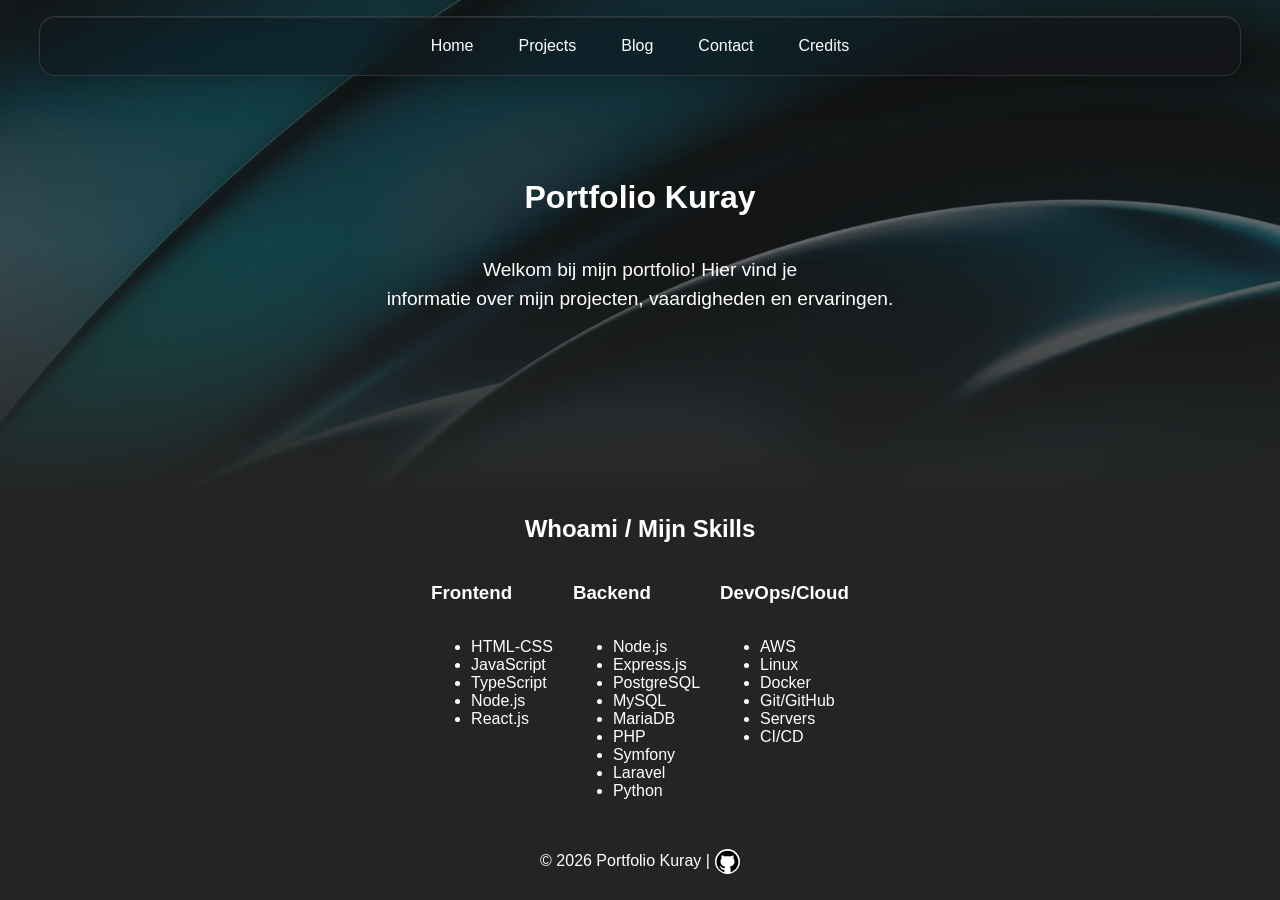
<file: index.html>
<!DOCTYPE html>
<html lang="en">

<head>
    <meta charset="UTF-8">
    <meta name="viewport" content="width=device-width, initial-scale=1.0">
    <title>Portfolio Kuray</title>
    <link rel="stylesheet" href="./style.css">
</head>

<body>
    <nav>
        <a class="btn" href="./index.html">Home</a>
        <a class="btn" href="./projects.html">Projects</a>
        <a class="btn" href="./blog.html">Blog</a>
        <a class="btn" href="./contact.html">Contact</a>
        <a class="btn" href="./credits.html">Credits</a>
    </nav>

    <main>
        <header class="hero">
            <h1>Portfolio Kuray</h1>
            <p class="hero-text">
                Welkom bij mijn portfolio! Hier vind je
                <br>
                informatie over mijn projecten, vaardigheden en ervaringen.
            </p>
        </header>

        <section aria-labelledby="skills-heading">
            <h2 id="skills-heading">Whoami / Mijn Skills</h2>
            <article class="whoami">
                <div class="whoami-container">
                    <div class="card-row">
                        <h3>Frontend</h3>
                        <ul>
                            <li>HTML-CSS</li>
                            <li>JavaScript</li>
                            <li>TypeScript</li>
                            <li>Node.js</li>
                            <li>React.js</li>
                        </ul>
                    </div>

                    <div class="card-row">
                        <h3>Backend</h3>
                        <ul>
                            <li>Node.js</li>
                            <li>Express.js</li>
                            <li>PostgreSQL</li>
                            <li>MySQL</li>
                            <li>MariaDB</li>
                            <li>PHP</li>
                            <li>Symfony</li>
                            <li>Laravel</li>
                            <li>Python</li>
                        </ul>
                    </div>

                    <div class="card-row">
                        <h3>DevOps/Cloud</h3>
                        <ul>
                            <li>AWS</li>
                            <li>Linux</li>
                            <li>Docker</li>
                            <li>Git/GitHub</li>
                            <li>Servers</li>
                            <li>CI/CD</li>
                        </ul>
                    </div>
                </div>
            </article>
        </section>
    </main>

    <footer>
        <div class="footer-copyright">
            <p>&copy; 2026 Portfolio Kuray | </p>
            <a target="_blank" href="https://github.com/JustKurayy">
                <img class="logo" src="./assets/img/github.svg" title="GitHub" alt="GitHub Logo" width="25"
                    height="25">
            </a>
        </div>
    </footer>
</body>

</html>
</file>
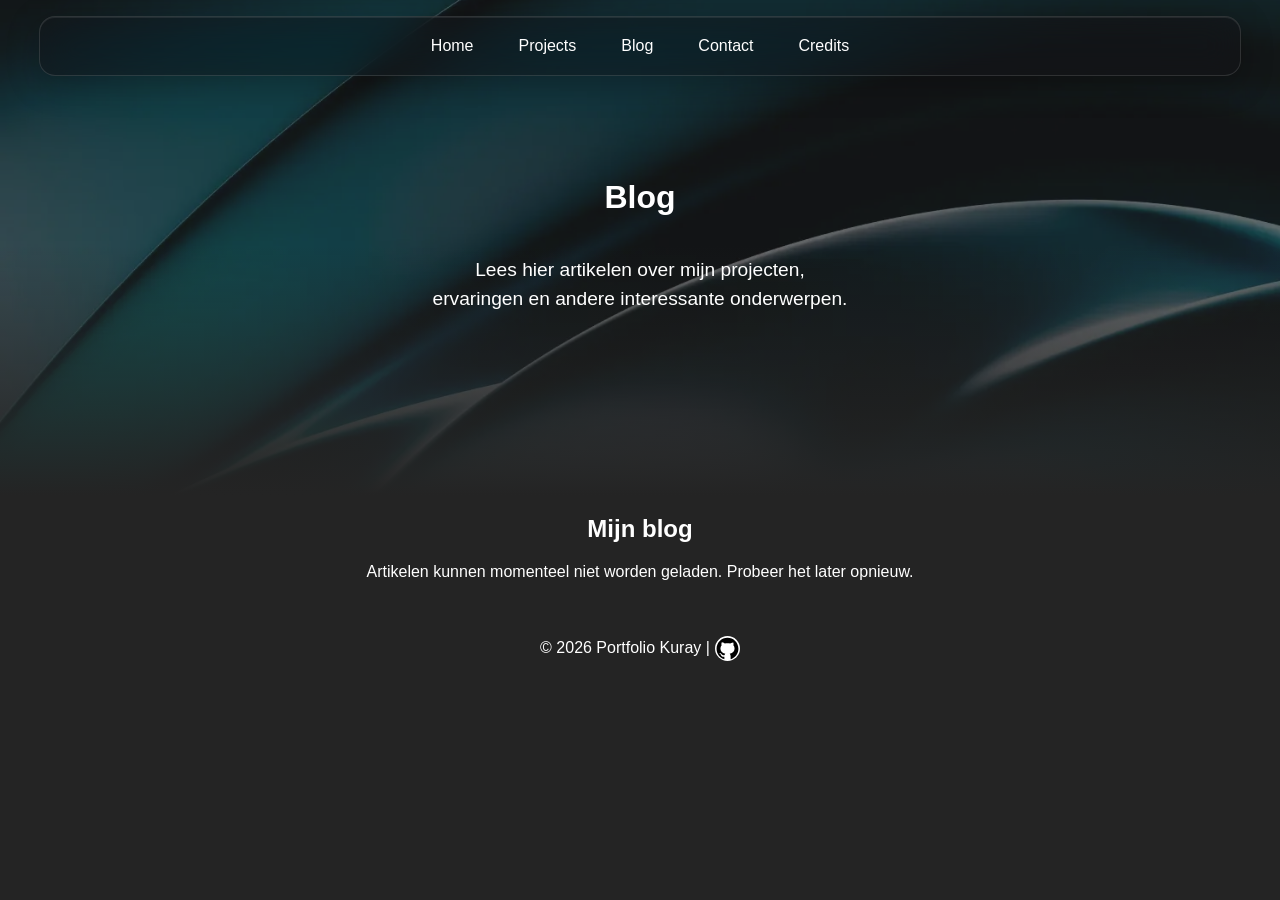
<file: blog.html>
<!DOCTYPE html>
<html lang="en">

<head>
    <meta charset="UTF-8">
    <meta name="viewport" content="width=device-width, initial-scale=1.0">
    <title>Portfolio Kuray</title>
    <link rel="stylesheet" href="./style.css">
</head>

<body>
    <nav>
        <a class="btn" href="./index.html">Home</a>
        <a class="btn" href="./projects.html">Projects</a>
        <a class="btn" href="./blog.html">Blog</a>
        <a class="btn" href="./contact.html">Contact</a>
        <a class="btn" href="./credits.html">Credits</a>
    </nav>

    <main>
        <header class="hero">
            <h1>Blog</h1>
            <p class="hero-text">
                Lees hier artikelen over mijn projecten,
                <br>
                ervaringen en andere interessante onderwerpen.
            </p>
        </header>

        <section aria-labelledby="blog-heading">
            <h2 id="blog-heading">Mijn blog</h2>
            <p id="game-status" class="status" aria-live="polite">Artikelen worden geladen.</p>
            <article id="game-list" class="card-container"></article>
        </section>
    </main>

    <footer>
        <div class="footer-copyright">
            <p>&copy; 2026 Portfolio Kuray | </p>
            <a target="_blank" href="https://github.com/JustKurayy">
                <img class="logo" src="./assets/img/github.svg" title="GitHub" alt="GitHub Logo" width="25"
                    height="25">
            </a>
        </div>
    </footer>
    <script src="./app.js" defer></script>
</body>

</html>
</file>
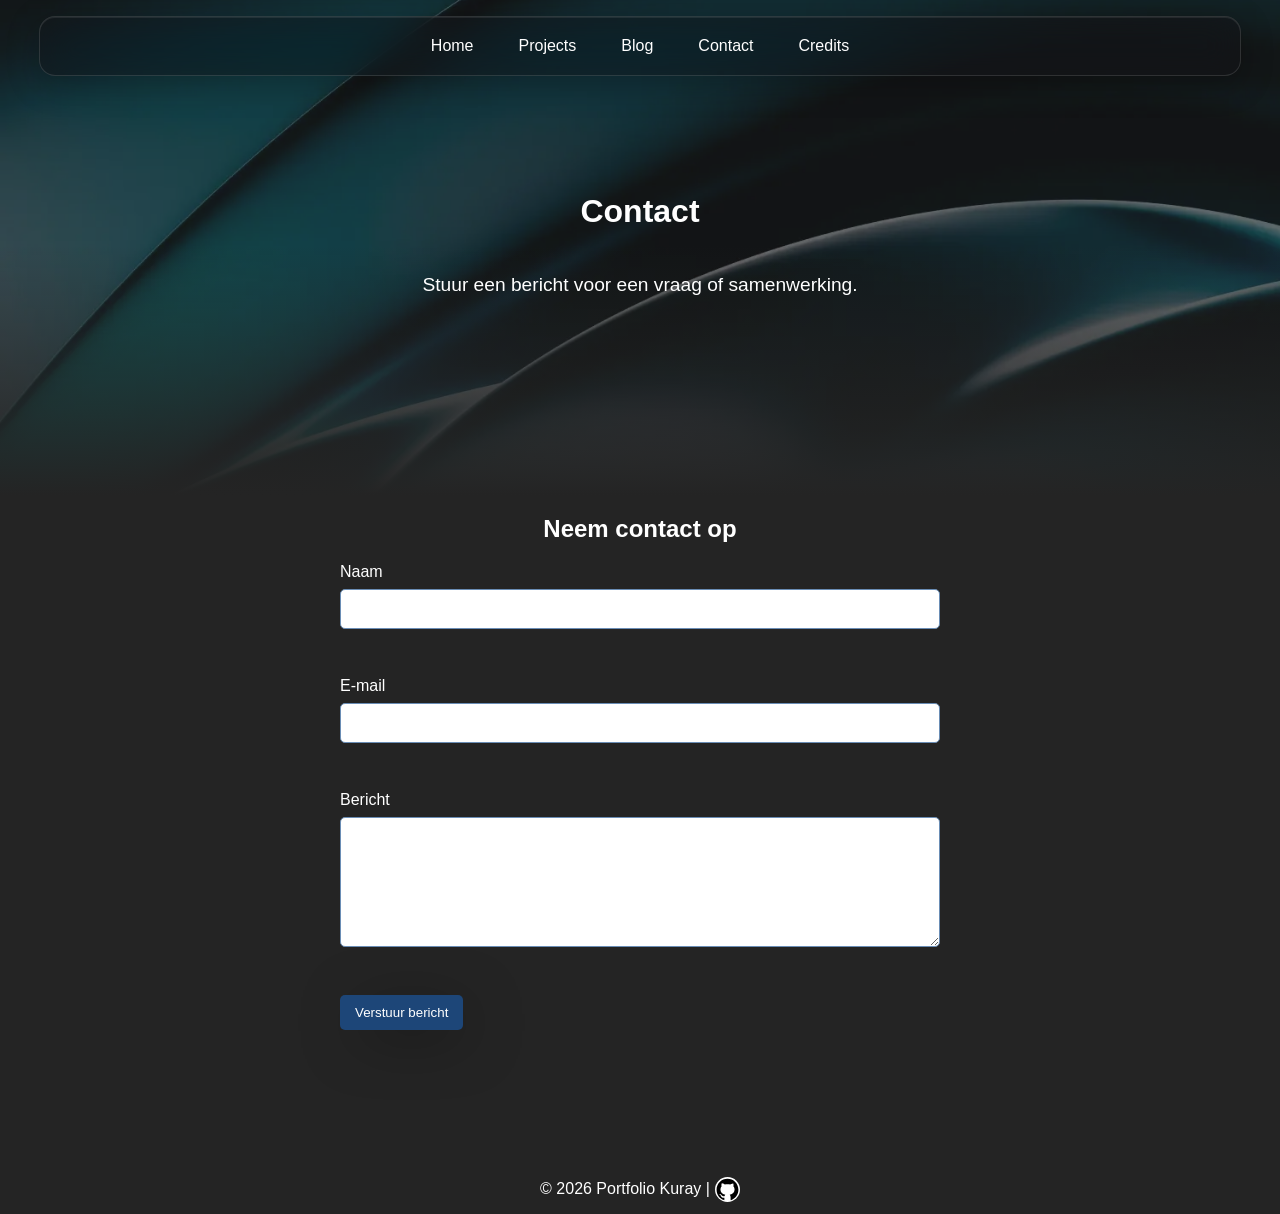
<file: contact.html>
<!DOCTYPE html>
<html lang="nl">

<head>
    <meta charset="UTF-8">
    <meta name="viewport" content="width=device-width, initial-scale=1.0">
    <title>Contact | Portfolio Kuray</title>
    <link rel="stylesheet" href="./style.css">
</head>

<body>
    <nav>
        <a class="btn" href="./index.html">Home</a>
        <a class="btn" href="./projects.html">Projects</a>
        <a class="btn" href="./blog.html">Blog</a>
        <a class="btn" href="./contact.html">Contact</a>
        <a class="btn" href="./credits.html">Credits</a>
    </nav>
    <main>
        <header class="hero">
            <h1>Contact</h1>
            <p class="hero-text">Stuur een bericht voor een vraag of samenwerking.</p>
        </header>
        <section class="form-section" aria-labelledby="contact-heading">
            <h2 id="contact-heading">Neem contact op</h2>
            <form id="contact-form" novalidate>
                <label for="name">Naam</label>
                <input id="name" name="name" autocomplete="name" aria-describedby="name-error">
                <p id="name-error" class="error" aria-live="polite"></p>
                <label for="email">E-mail</label>
                <input id="email" name="email" type="email" autocomplete="email" aria-describedby="email-error">
                <p id="email-error" class="error" aria-live="polite"></p>
                <label for="message">Bericht</label>
                <textarea id="message" name="message" rows="6" aria-describedby="message-error"></textarea>
                <p id="message-error" class="error" aria-live="polite"></p>
                <button class="btn" type="submit">Verstuur bericht</button>
                <p id="form-status" class="status" aria-live="polite"></p>
            </form>
        </section>
    </main>
    <footer>
        <div class="footer-copyright">
            <p>&copy; 2026 Portfolio Kuray | </p>
            <a target="_blank" href="https://github.com/JustKurayy"><img class="logo" src="./assets/img/github.svg"
                    title="GitHub" alt="GitHub Logo" width="25" height="25"></a>
        </div>
    </footer>
    <script src="./app.js" defer></script>
</body>

</html>
</file>
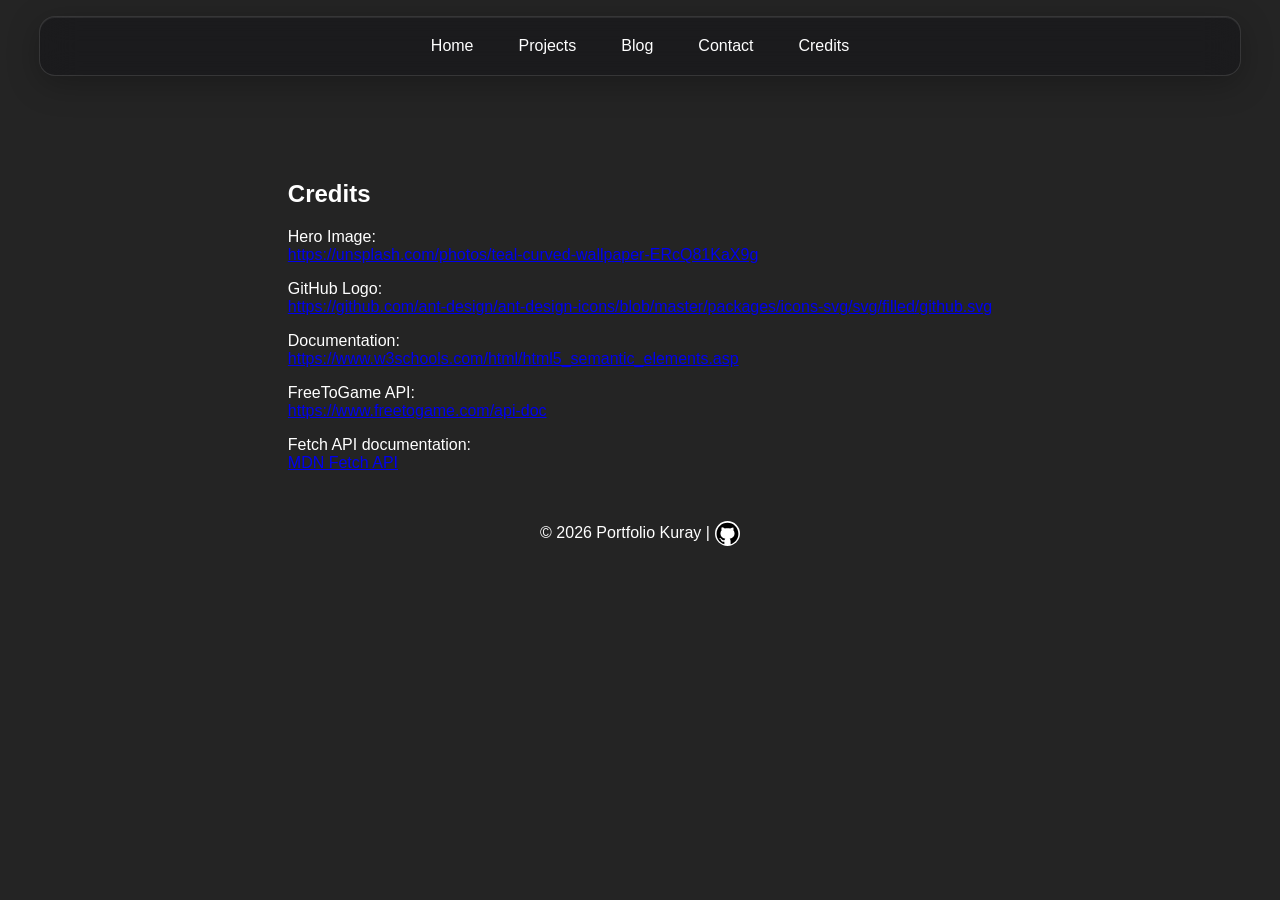
<file: credits.html>
<!DOCTYPE html>
<html lang="en">

<head>
    <meta charset="UTF-8">
    <meta name="viewport" content="width=device-width, initial-scale=1.0">
    <title>Portfolio Kuray</title>
    <link rel="stylesheet" href="./style.css">
</head>

<body>
    <nav>
        <a class="btn" href="./index.html">Home</a>
        <a class="btn" href="./projects.html">Projects</a>
        <a class="btn" href="./blog.html">Blog</a>
        <a class="btn" href="./contact.html">Contact</a>
        <a class="btn" href="./credits.html">Credits</a>
    </nav>

    <main class="footer-credits">
        <section aria-labelledby="credits-heading">
            <h1 id="credits-heading">Credits</h1>
            <article>
                <p>
                    Hero Image: <br>
                    <a href="https://unsplash.com/photos/teal-curved-wallpaper-ERcQ81KaX9g">
                        https://unsplash.com/photos/teal-curved-wallpaper-ERcQ81KaX9g
                    </a>
                </p>
                <p>
                    GitHub Logo: <br>
                    <a
                        href="https://github.com/ant-design/ant-design-icons/blob/master/packages/icons-svg/svg/filled/github.svg">
                        https://github.com/ant-design/ant-design-icons/blob/master/packages/icons-svg/svg/filled/github.svg
                    </a>
                </p>
                <p>
                    Documentation: <br>
                    <a href="https://www.w3schools.com/html/html5_semantic_elements.asp">
                        https://www.w3schools.com/html/html5_semantic_elements.asp
                    </a>
                </p>
                <p>
                    FreeToGame API: <br>
                    <a href="https://www.freetogame.com/api-doc">https://www.freetogame.com/api-doc</a>
                </p>
                <p>
                    Fetch API documentation: <br>
                    <a href="https://developer.mozilla.org/en-US/docs/Web/API/Fetch_API">MDN Fetch API</a>
                </p>
            </article>
        </section>
    </main>

    <footer>
        <div class="footer-copyright">
            <p>&copy; 2026 Portfolio Kuray | </p>
            <a target="_blank" href="https://github.com/JustKurayy">
                <img class="logo" src="./assets/img/github.svg" title="GitHub" alt="GitHub Logo" width="25"
                    height="25">
            </a>
        </div>
    </footer>
</body>

</html>
</file>
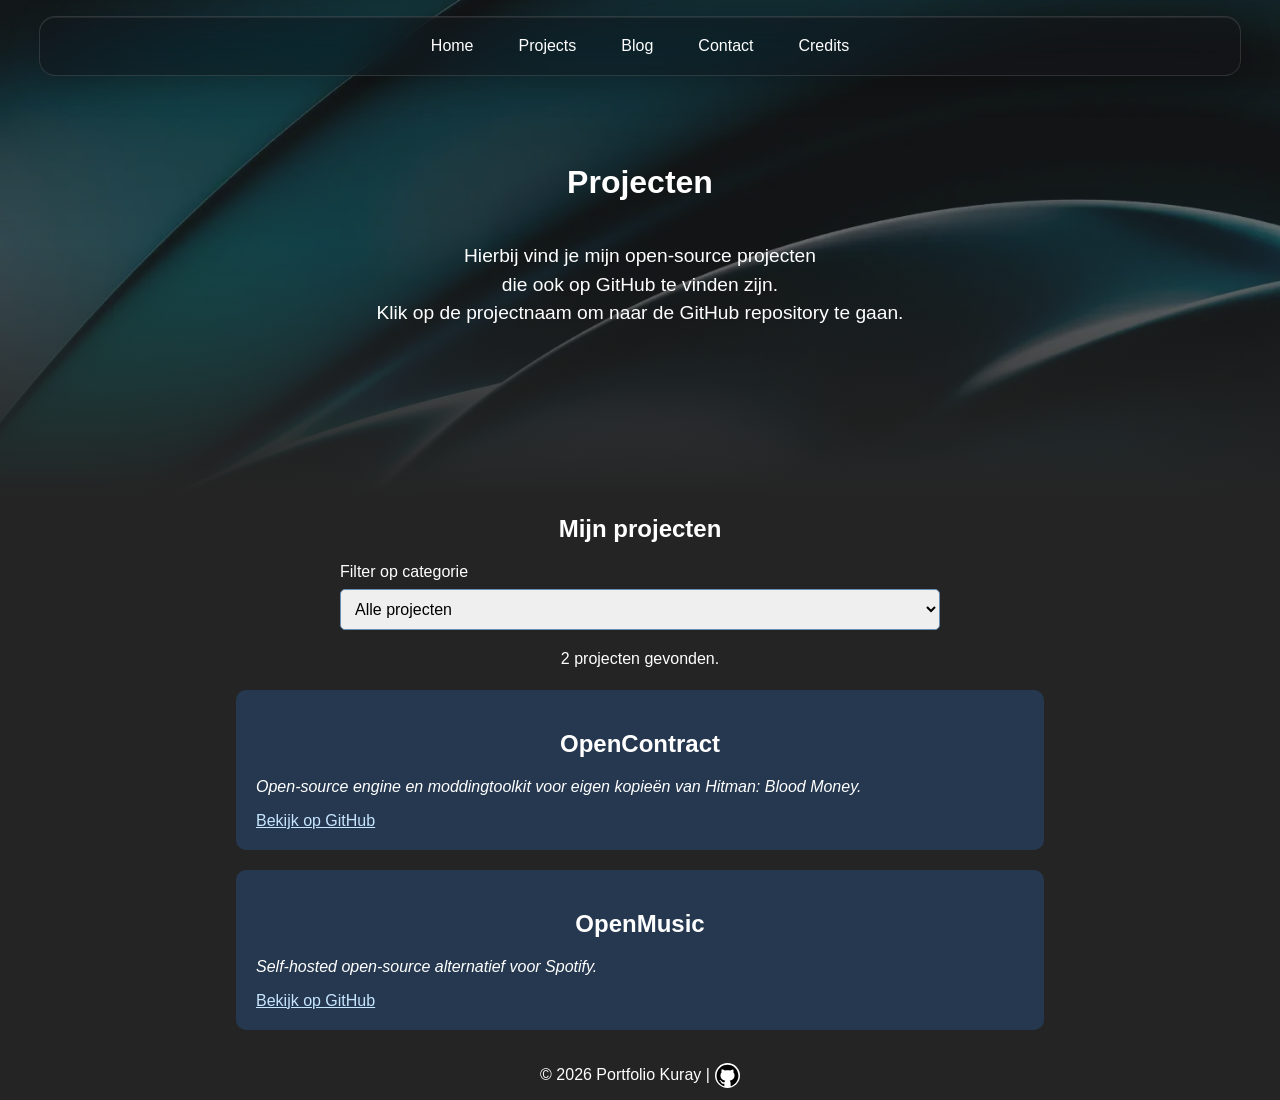
<file: projects.html>
<!DOCTYPE html>
<html lang="en">

<head>
    <meta charset="UTF-8">
    <meta name="viewport" content="width=device-width, initial-scale=1.0">
    <title>Portfolio Kuray</title>
    <link rel="stylesheet" href="./style.css">
</head>

<body>
    <nav>
        <a class="btn" href="./index.html">Home</a>
        <a class="btn" href="./projects.html">Projects</a>
        <a class="btn" href="./blog.html">Blog</a>
        <a class="btn" href="./contact.html">Contact</a>
        <a class="btn" href="./credits.html">Credits</a>
    </nav>

    <main>
        <header class="hero">
            <h1>Projecten</h1>
            <p class="hero-text">
                Hierbij vind je mijn open-source projecten
                <br>
                die ook op GitHub te vinden zijn.
                <br>
                Klik op de projectnaam om naar de GitHub repository te gaan.
            </p>
        </header>

        <section aria-labelledby="projects-heading">
            <h2 id="projects-heading">Mijn projecten</h2>
            <label class="filter" for="project-filter">Filter op categorie
                <select id="project-filter">
                    <option value="all">Alle projecten</option>
                    <option value="C++">C++</option>
                    <option value="Web">Web</option>
                    <option value="AI">AI</option>
                </select>
            </label>
            <p id="project-status" class="status" aria-live="polite"></p>
            <article id="project-list" class="card-container"></article>
        </section>
    </main>

    <footer>
        <div class="footer-copyright">
            <p>&copy; 2026 Portfolio Kuray | </p>
            <a target="_blank" href="https://github.com/JustKurayy">
                <img class="logo" src="./assets/img/github.svg" title="GitHub" alt="GitHub Logo" width="25"
                    height="25">
            </a>
        </div>
    </footer>
    <script src="./app.js" defer></script>
</body>

</html>
</file>
<file: style.css>
body {
    background-color: #242424;
    color: #ffffff;
    margin: 0;
    padding: 0;
    font-family: Verdana, Geneva, Tahoma, sans-serif;
}

nav {
    position: sticky;
    top: 16px;
    margin: 0 auto;
    z-index: 1000;
    padding: 10px 0 10px 0;
    display: flex;
    justify-content: center;
    align-items: center;
    gap: 15px;
    width: calc(100% - 32px);
    max-width: 1200px;
    background: rgba(20, 20, 24, 0.55);
    backdrop-filter: blur(18px) saturate(160%);
    -webkit-backdrop-filter: blur(18px) saturate(160%);
    border: 1px solid rgba(255, 255, 255, 0.12);
    border-radius: 16px;
    box-shadow: 0 8px 32px rgba(0, 0, 0, 0.25), inset 0 1px 0 rgba(255, 255, 255, 0.08);
}

footer {
    margin-top: 20px;
    display: flex;
    flex-direction: column;
    justify-content: center;
    align-items: center;
}

h2 {
    text-align: center;
}

.hero {
    width: 100%;
    height: 500px;
    display: flex;
    flex-direction: column;
    justify-content: center;
    align-items: center;
    position: relative;
    margin-top: -65px;
}

.hero::before {
    content: "";
    position: absolute;
    inset: 0;
    background-image: url("assets/img/hero-banner.webp");
    background-repeat: no-repeat;
    background-size: cover;
    opacity: 0.5;
    z-index: -1;
}

.hero::after {
    content: "";
    position: absolute;
    inset: 0;
    background: linear-gradient(to bottom, transparent 50%, #242424 100%);
    pointer-events: none;
}

.hero-text {
    text-align: center;
    font-size: 1.2rem;
    line-height: 1.5;
    z-index: 2;
}

.btn {
    color: #ffffff;
    text-decoration: none;
    background-color: #1d4678;
    border-radius: 5px;
    padding: 10px 15px 10px 15px;
    box-shadow: 10px 10px 60px -11px rgba(0, 0, 0, 0.75);
    -webkit-box-shadow: 10px 10px 60px -11px rgba(0, 0, 0, 0.75);
    -moz-box-shadow: 10px 10px 60px -11px rgba(0, 0, 0, 0.75);
}

nav .btn {
    color: #ffffff;
    text-decoration: none;
    background-color: #00000000;
    box-shadow: none;
    -webkit-box-shadow: none;
    -moz-box-shadow: none;
}

.logo {
    margin: 5px 0 0 5px;
    background-color: #ffffff;
    border-radius: 60%;
}

.footer-copyright {
    display: flex;
    justify-content: center;
    align-items: center;
}

.footer-credits {
    margin-top: 100px;
    display: flex;
    justify-content: center;
    align-items: center;
    gap: 5px;
    word-break: break-word;
}

.card-container {
    display: flex;
    justify-content: center;
    align-items: center;
    gap: 20px;
    flex-wrap: wrap;
}

.card {
    background-color: #25384f;
    color: #ffffff;
    border-radius: 10px;
    width: 60%;
    padding: 20px;
}

.card>p {
    font-style: italic;
}

.card a, .card a:visited {
    color: #c6e5ff;
}

.filter, form {
    display: flex;
    flex-direction: column;
    gap: 8px;
    width: min(600px, calc(100% - 32px));
    margin: 20px auto;
}

select, input, textarea {
    box-sizing: border-box;
    padding: 10px;
    border: 1px solid #6a8db5;
    border-radius: 5px;
    font: inherit;
}

form .btn {
    border: 0;
    cursor: pointer;
    align-self: start;
}

.status, .error {
    min-height: 1.5em;
    text-align: center;
}

.error {
    color: #ffb4b4;
    text-align: left;
    margin: 0 0 8px;
}

.form-section {
    padding-bottom: 30px;
}

.card-row {
    display: flex;
    justify-content: start;
    align-items: start;
    flex-direction: column;
    height: auto;
}

.whoami {
    display: flex;
    justify-content: center;
    align-items: center;
    flex-direction: column;
}

.whoami-container {
    display: flex;
    gap: 20px;
    flex-wrap: wrap;
}

@media (max-width: 600px) {
    nav {
        max-width: 350px;
        flex-wrap: wrap;
    }

    .whoami-container {
        flex-direction: column;
        align-items: center;
    }
}
</file>
